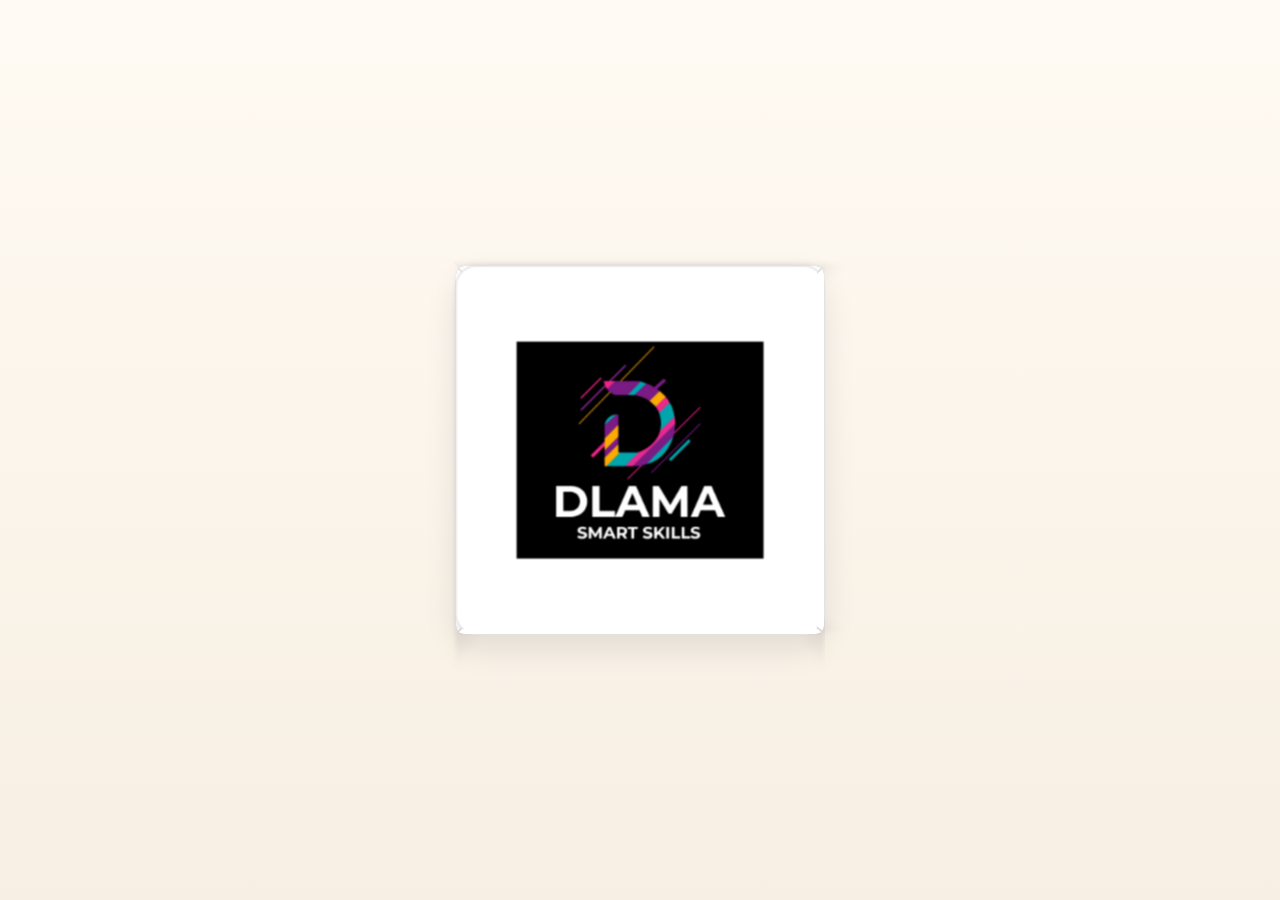
<file: DlamaXEnaex/Cube.html>
<!DOCTYPE html>
<html lang="en">
<head>
  <meta charset="UTF-8" />
  <meta name="viewport" content="width=device-width, initial-scale=1.0" />
  <title>Rotating Partner Logos Cube</title>
  <style>
    body {
      margin: 0;
      font-family: Arial, sans-serif;
      display: flex;
      justify-content: center;
      align-items: center;
      height: 100vh;
      background: linear-gradient(180deg, #fffaf3, #f7efe3);
    }

    .cube-wrap {
      width: 320px;
      height: 320px;
      perspective: 1200px;
    }

    .cube {
      width: 100%;
      height: 100%;
      position: relative;
      transform-style: preserve-3d;
      animation: spin 14s linear infinite;
    }

    .cube:hover {
      animation-play-state: paused;
    }

    .cube-face {
      position: absolute;
      inset: 0;
      display: grid;
      place-items: center;
      border-radius: 18px;
      background: #fff;
      border: 1px solid #ddd;
      box-shadow: 0 12px 28px rgba(17,24,39,.1);
      cursor: pointer;
      overflow: hidden;
    }

    .cube-face img {
      max-width: 70%;
      max-height: 70%;
      object-fit: contain;
    }

    :root { --cubeZ: 160px; }
    .cube-face--front  { transform: translateZ(var(--cubeZ)); }
    .cube-face--back   { transform: rotateY(180deg) translateZ(var(--cubeZ)); }
    .cube-face--right  { transform: rotateY(90deg)  translateZ(var(--cubeZ)); }
    .cube-face--left   { transform: rotateY(-90deg) translateZ(var(--cubeZ)); }
    .cube-face--top    { transform: rotateX(90deg)  translateZ(var(--cubeZ)); }
    .cube-face--bottom { transform: rotateX(-90deg) translateZ(var(--cubeZ)); }

    @keyframes spin {
      0%   { transform: rotateX(0) rotateY(0); }
      25%  { transform: rotateX(0) rotateY(90deg); }
      50%  { transform: rotateX(0) rotateY(180deg); }
      75%  { transform: rotateX(0) rotateY(270deg); }
      100% { transform: rotateX(0) rotateY(360deg); }
    }
  </style>
</head>
<body>
  <div class="cube-wrap" id="logoCubeWrap">
    <div class="cube" id="logoCube">
      <!-- FRONT: DLAMA -->
      <button class="cube-face cube-face--front" onclick="openPdfModal('BrochureDlamass.pdf','DLAMA Brochure')">
        <img src="DSSLogo.jpg" alt="Dlama logo">
      </button>

      <!-- BACK: DLAMA (repeat) -->
      <button class="cube-face cube-face--back" onclick="openPdfModal('BrochureDlamass.pdf','DLAMA Brochure')">
        <img src="DSSLogo.jpg" alt="Dlama logo">
      </button>

      <!-- RIGHT: ENAEX -->
      <button class="cube-face cube-face--right" onclick="openPdfModal('AboutEnaexAfrica.pdf','ENAEX Brochure')">
        <img src="Eneax.png" alt="Enaex logo">
      </button>

      <!-- LEFT: ENAEX (repeat) -->
      <button class="cube-face cube-face--left" onclick="openPdfModal('AboutEnaexAfrica.pdf','ENAEX Brochure')">
        <img src="Eneax.png" alt="Enaex logo">
      </button>

      <!-- TOP: NOBZTECH -->
      <button class="cube-face cube-face--top" onclick="openPdfModal('NobzTech-Brochure.pdf','NobzTech Brochure')">
        <img src="logo-card.png" alt="NobzTech logo">
      </button>

      <!-- BOTTOM: NOBZTECH (repeat) -->
      <button class="cube-face cube-face--bottom" onclick="openPdfModal('NobzTech-Brochure.pdf','NobzTech Brochure')">
        <img src="logo-card.png" alt="NobzTech logo">
      </button>
    </div>
  </div>

  <script>
    // Auto adjust cube depth
    (function () {
      const wrap = document.getElementById('logoCubeWrap');
      const z = Math.round(wrap.clientWidth / 2);
      wrap.style.setProperty('--cubeZ', z + 'px');
      window.addEventListener('resize', () => {
        const nz = Math.round(wrap.clientWidth / 2);
        wrap.style.setProperty('--cubeZ', nz + 'px');
      });
    })();

    // Fallback openPdfModal if not included
    if (typeof openPdfModal !== 'function') {
      window.openPdfModal = (url, _title) => window.open(url, '_blank', 'noopener');
    }
  </script>
</body>
</html>
</file>
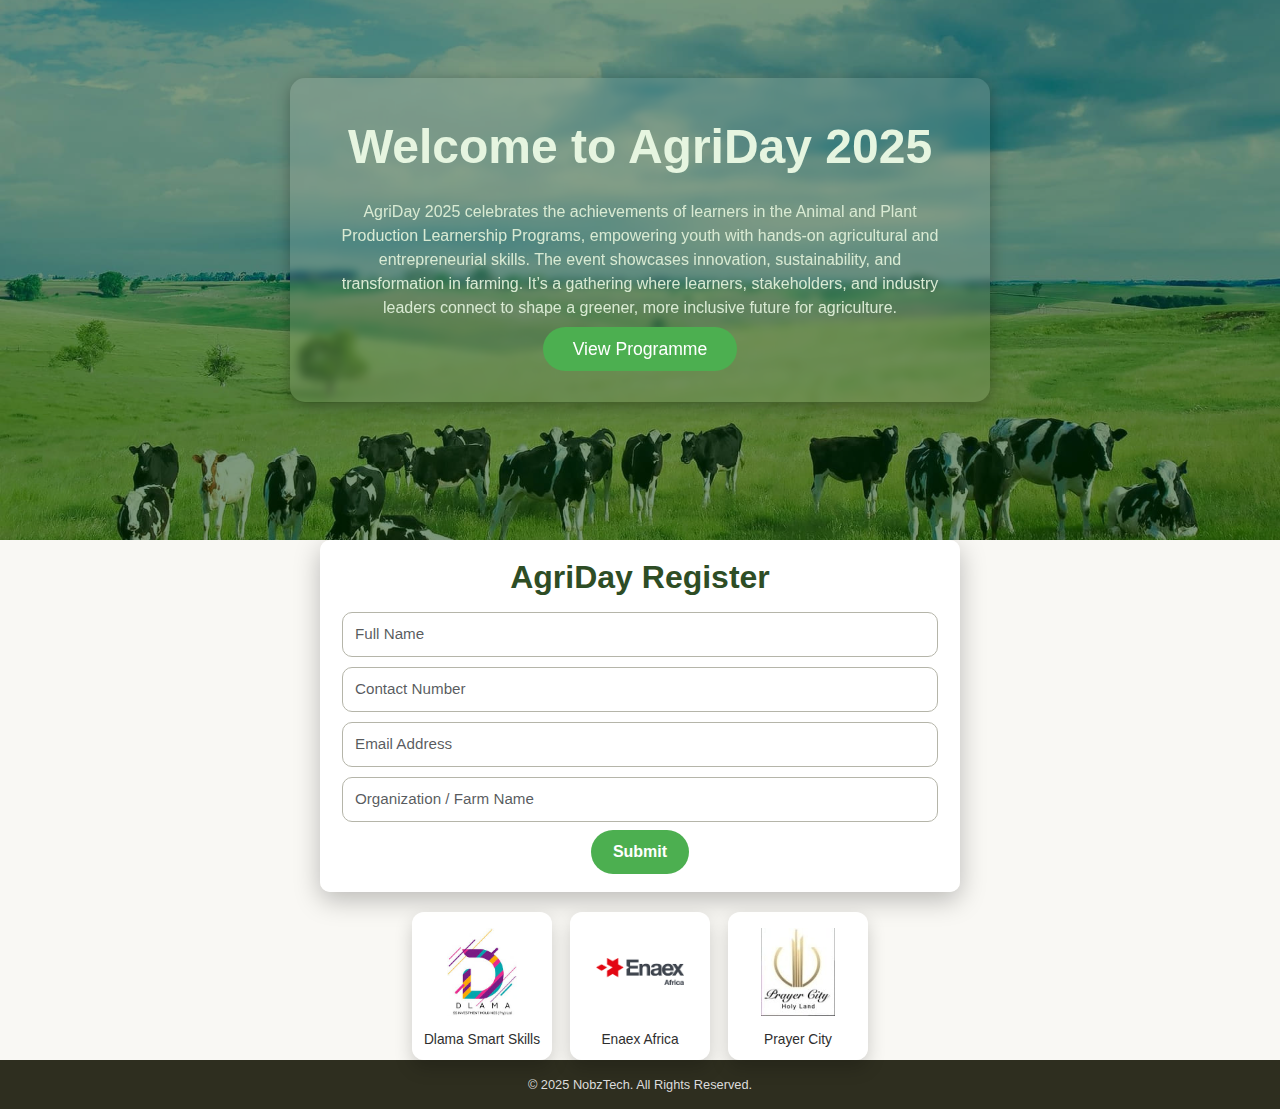
<file: DlamaXEnaex/index - hle.html>
<!DOCTYPE html>
<html lang="en">
<head>
  <meta charset="UTF-8" />
  <meta name="viewport" content="width=device-width, initial-scale=1.0"/>
  <title>AgriDay | Niobe Tech</title>

  <!-- Bootstrap 5 -->
  <link href="https://cdn.jsdelivr.net/npm/bootstrap@5.3.3/dist/css/bootstrap.min.css" rel="stylesheet">

<style>
    body {
      font-family: 'Poppins', sans-serif;
      margin: 0;
      padding: 0;
      background-color: #f9f8f4;
      color: #333;
    }

    /* Hero Section */
    .hero {
      background: url('cow-background-ph9i906mw66vxou3.jpg') center/cover no-repeat;
      height: 60vh;
      min-height: 500px;
      position: relative;
      display: flex;
      justify-content: center;
      align-items: center;
      text-align: center;
    }

    .hero::before {
      content: "";
      position: absolute;
      top: 0; left: 0; right: 0; bottom: 0;
      background: rgba(0, 50, 0, 0.5); /* Earthy overlay for contrast */
      z-index: 0;
    }

    .hero-content {
      position: relative;
      z-index: 1;
      color: #fff;
    }

    .hero .container {
      background: rgba(255, 255, 255, 0.1);
      padding: 40px 50px;
      border-radius: 15px;
      backdrop-filter: blur(4px);
      box-shadow: 0 4px 15px rgba(0,0,0,0.3);
      max-width: 700px;
      margin-bottom: 60px;
    }

    .hero-logo {
      width: 130px;
      margin-bottom: 15px;
    }

    .hero h1 {
      font-size: 3rem;
      font-weight: 700;
      color: #e6f5e0;
    }

    .hero p {
      font-size: 1rem;
      color: #d9ead3;
      margin-top: 25px;
    }

    .btn-program {
      background-color: #4CAF50;
      border: none;
      padding: 12px 30px;
      border-radius: 25px;
      color: #fff;
      font-size: 1.1rem;
      transition: all 0.3s ease;
      text-decoration: none;
    }

    .btn-program:hover {
      background-color: #3e8e41;
      transform: translateY(-2px);
    }

    /* FORM AREA */
    .form-wrap {
      height: var(--form-h);
      width:100%;
      display:flex;
      align-items:center;
      justify-content:center;
      padding: 0 12px;
      box-sizing:border-box;
    }

    .form-container{
      width: 100%;
      max-width: 640px;
      background: rgba(255,255,255,0.93);
      border-radius: 10px;
      padding: 18px 22px;
      box-shadow: 0 8px 26px rgba(0,0,0,0.25);
      box-sizing:border-box;
      display:flex;
      flex-direction:column;
      justify-content:center;
      gap:10px;
    }

    .form-container h2{
      margin:0 0 6px;
      text-align:center;
      color:#2e4d25;
      font-weight:700;
    }

    .form-row {
      display:flex;
      gap:10px;
      flex-wrap:wrap;
    }

    .form-control{
      border-radius:10px;
      border:1px solid #b5b5a9;
      padding:10px 12px;
      box-sizing:border-box;
      font-size:0.95rem;
    }

    .btn-submit{
      background:#4CAF50;
      border:none;
      color:#fff;
      padding:10px 22px;
      border-radius:22px;
      font-weight:600;
      align-self:center;
    }

    /* MODAL / CARDS AREA */
    .cards-wrap {
  height: var(--mods-h);
  width:100%;
  display:flex;
  align-items:center;
  justify-content:center;
  gap:18px;
  padding: 0 12px;
  box-sizing:border-box;
  margin-top: 20px; 
}

    .card-file {
  width: 140px;
  min-width:120px;
  background: rgba(255,255,255,0.95);
  border-radius:12px;
  padding:10px;
  box-shadow: 0 8px 18px rgba(0,0,0,0.18);
  text-align:center;
  cursor:pointer;
  transition: transform .18s ease, box-shadow .18s ease;
  display:flex;
  flex-direction:column;
  align-items:center;
  justify-content:center;
}
    .card-file img{
  width:100px;
  height:100px;
  object-fit:contain; /* ensures full logo is visible */
  border-radius:8px;
  background-color:#fff; /* optional clean background */
  padding:6px; /* gives logos space inside */
}

.card-file small{
  display:block;
  margin-top:8px;
  font-size:0.86rem;
  color:#2e2e2e;
}
    .card-file:hover{ transform: translateY(-6px); box-shadow: 0 12px 28px rgba(0,0,0,0.25); }

    /* MODAL overlays */
    .modal {
      display: none;
      position: fixed;
      z-index: 2000; /* HIGHER than footer */
      left: 0;
      top: 0;
      width: 100%;
      height: 100%;
      overflow: auto;
      background-color: rgba(0,0,0,0.55);
      align-items:center;
      justify-content:center;
    }
    .modal .modal-content {
      background:#fff;
      border-radius:10px;
      width: 90%;
      max-width:720px;
      padding:18px;
      box-shadow: 0 20px 50px rgba(0,0,0,0.45);
      max-height:86vh;
      overflow:auto;
    }
    .modal .closeBtn {
      float:right;
      font-size:22px;
      font-weight:700;
      cursor:pointer;
      color:#666;
    }

 footer {
      text-align: center;
      background-color: #2e2e1f;
      color: #dcdcdc;
      padding: 15px 0;
      font-size: 0.8rem;
    }

    /* small screens: allow scrolling and stack */
    @media (max-height:700px), (max-width:640px){
      body{ overflow:auto; }
      main.app{ gap:10px; padding:12px; }
      .hero{ height: 22vh; }
      .form-wrap{ height: auto; }
      .cards-wrap{ height:auto; padding-bottom: 20px; }
    }
  </style>
</head>
<body>


   <!-- Hero Section -->
  <section class="hero">
    <div class="hero-content">
        <div class="container">
      <h1>Welcome to AgriDay 2025</h1>
      <p>AgriDay 2025 celebrates the achievements of learners in the Animal and Plant Production Learnership Programs, empowering youth with hands-on agricultural and entrepreneurial skills. The event showcases innovation, sustainability, and transformation in farming. It’s a gathering where learners, stakeholders, and industry leaders connect to shape a greener, more inclusive future for agriculture.</p>
      <a href="WhatsApp Image 2025-10-15 at 10.00.15_3f5bbfb1.jpg" class="btn-program" view>View Programme</a>
    </div>
  </section>

    <!-- FORM (custom-styled, posts to Google Form) -->
    <section class="form-wrap" aria-labelledby="regTitle">
      <div class="form-container" role="region" aria-label="AgriDay registration form">
        <h2 id="regTitle">AgriDay Register</h2>

        <!--
      open your Google Form, inspect the input fields and copy the entry.xxxxx name.
        -->
        <form id="agri-form"
              action="https://docs.google.com/forms/d/e/1FAIpQLSfTMBrKzMUm09jo6Z7TLphEfjfzmu0_bWnWW8qGQgwIGyVAqg/formResponse"
              method="POST" target="hidden_iframe" onsubmit="submitted=true;">
          <div class="form-row">
            <input class="form-control" type="text" name="full name" placeholder="Full Name" required>
            <input class="form-control" type="text" name="contact number" placeholder="Contact Number" required>
            <input class="form-control" type="email" name="email address" placeholder="Email Address" required>
            <input class="form-control" type="text" name="organization/farm name" placeholder="Organization / Farm Name">
          </div>

          <div style="margin-top:8px; text-align:center;">
            <button class="btn btn-submit" type="submit">Submit</button>
          </div>

          <!-- hidden iframe used to POST without redirecting current page -->
          <iframe name="hidden_iframe" id="hidden_iframe" style="display:none;"></iframe>

          <div id="thankMsg" style="margin-top:10px; text-align:center; font-weight:700; color:#2e7d32; display:none;">
            Thank you — your submission was sent!
          </div>
        </form>
      </div>
    </section>

    <!-- CARDS (modal triggers) -->
    <section class="cards-wrap" aria-label="Partners / Brochures">
      <div class="card-file" onclick="openModal('modal1')">
        <img src="images (1).jpg" alt="Dlama SS">
        <small>Dlama Smart Skills</small>
      </div>

      <div class="card-file" onclick="openModal('modal2')">
        <img src="Eneax.png" alt="Enaex">
        <small>Enaex Africa</small>
      </div>

      <div class="card-file" onclick="openModal('modal3')">
        <img src="WhatsApp Image 2025-10-15 at 11.28.43.jpeg" alt="Prayer City">
        <small>Prayer City</small>
      </div>
    </section>

    <!-- footer placed after content (below cards) -->
    <footer>&copy; 2025 NobzTech. All Rights Reserved.</footer>

  </main>

  <!-- MODALS -->
  <div id="modal1" class="modal" role="dialog" aria-hidden="true">
    <div class="modal-content">
      <span class="closeBtn" onclick="closeModal('modal1')">&times;</span>
      <h3>Dlama Smart Skills</h3>
      <iframe src="BrochureDlamass.pdf" width="100%" height="420px" style="border:none;"></iframe>
    </div>
  </div>

  <div id="modal2" class="modal" role="dialog" aria-hidden="true">
    <div class="modal-content">
      <span class="closeBtn" onclick="closeModal('modal2')">&times;</span>
      <h3>Enaex Africa</h3>
      <iframe src="AboutEnaexAfrica.pdf" width="100%" height="420px" style="border:none;"></iframe>
    </div>
  </div>

  <div id="modal3" class="modal" role="dialog" aria-hidden="true">
    <div class="modal-content">
      <span class="closeBtn" onclick="closeModal('modal3')">&times;</span>
      <h3>Prayer City</h3>
      <img src="PrayerCityBrochure.jpeg" alt="Prayer City Brochure" style="width:100%; border-radius:8px;">
    </div>
  </div>

  <!-- JS -->
  <script>
    /* Modal controls */
    function openModal(id){
      const el = document.getElementById(id);
      if(!el) return;
      el.style.display = 'flex';
      el.setAttribute('aria-hidden','false');
    }
    function closeModal(id){
      const el = document.getElementById(id);
      if(!el) return;
      el.style.display = 'none';
      el.setAttribute('aria-hidden','true');
    }
    window.addEventListener('click', function(e){
      const modals = document.querySelectorAll('.modal');
      modals.forEach(m => { if(e.target === m) m.style.display = 'none'; });
    });

    /* Form thank-you feedback: Google Forms returns a redirect,
       so we use a hidden iframe target to POST without leaving page..
    */
    const form = document.getElementById('agri-form');
    const thankMsg = document.getElementById('thankMsg');
    let submitted = false;

    // When hidden iframe loads, show thank you (best-effort)
    document.getElementById('hidden_iframe').addEventListener('load', function(){
      if(submitted){
        thankMsg.style.display = 'block';
        form.reset();
        submitted = false;
      }
    });

    // Accessibility: close modal on ESC
    document.addEventListener('keydown', function(e){
      if(e.key === 'Escape'){
        document.querySelectorAll('.modal').forEach(m => m.style.display='none');
      }
    });
  </script>

</body>
</html>
</file>
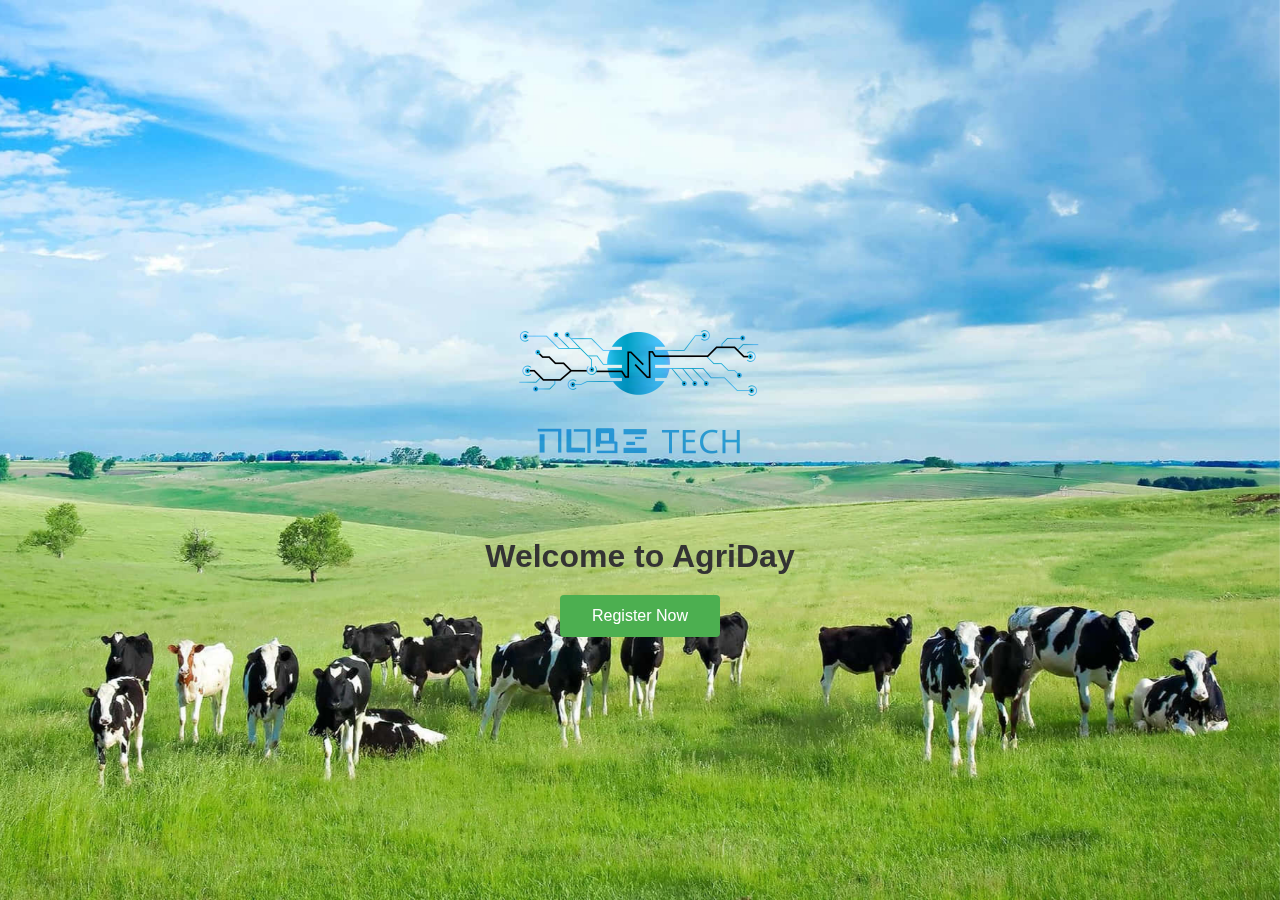
<file: DlamaXEnaex/TRIAL.html>
<!DOCTYPE html>
<html lang="en">
<head>
  <meta charset="utf-8">
  <title>Welcome to AgriDay</title>
  <meta name="viewport" content="width=device-width, initial-scale=1">
  <style>
    body {
      margin: 0;
      padding: 0;
      font-family: Arial, sans-serif;
      height: 100vh;
      display: flex;
      justify-content: center;
      align-items: center;
      overflow: hidden; /* prevents scrollbars */
    }

    /* Styling for the background image*/
    .bg-image {
      position: fixed;
      top: 0;
      left: 0;
      width: 100%;
      height: 100%;
      object-fit: cover; 
      z-index: -1; /* sends it behind all content */
    }

    .content {
      text-align: center;
      color: #333;
    }

    .logo img {
      width: 250px;
      height: 250px;
      object-fit: contain;
      mix-blend-mode: multiply;
      margin-bottom: 20px;
    }

    h1 {
      margin: 0;
      font-size: 2rem;
    }

    .invite-btn {
      margin-top: 20px;
      padding: 12px 32px;
      font-size: 1rem;
      background: #4caf50;
      color: #fff;
      border: none;
      border-radius: 4px;
      cursor: pointer;
      transition: background 0.3s ease;
    }

    .invite-btn:hover {
      background: #388e3c;
    }
  </style>
</head>
<body>

  
  <img src="cow-background-ph9i906mw66vxou3.jpg" alt="Background" class="bg-image">

  <div class="content">
    <div class="logo">
      <img src="logo-card.png" alt="AgriDay Logo">
    </div>
    <h1>Welcome to AgriDay</h1>
    <button class="invite-btn" onclick="goToInvitation()">Register Now</button>
  </div>

  <script>
  function goToInvitation() {
    window.open("https://forms.gle/YourGoogleFormLinkHere", "_blank");
  }
</script>


</body>
</html>
</file>
